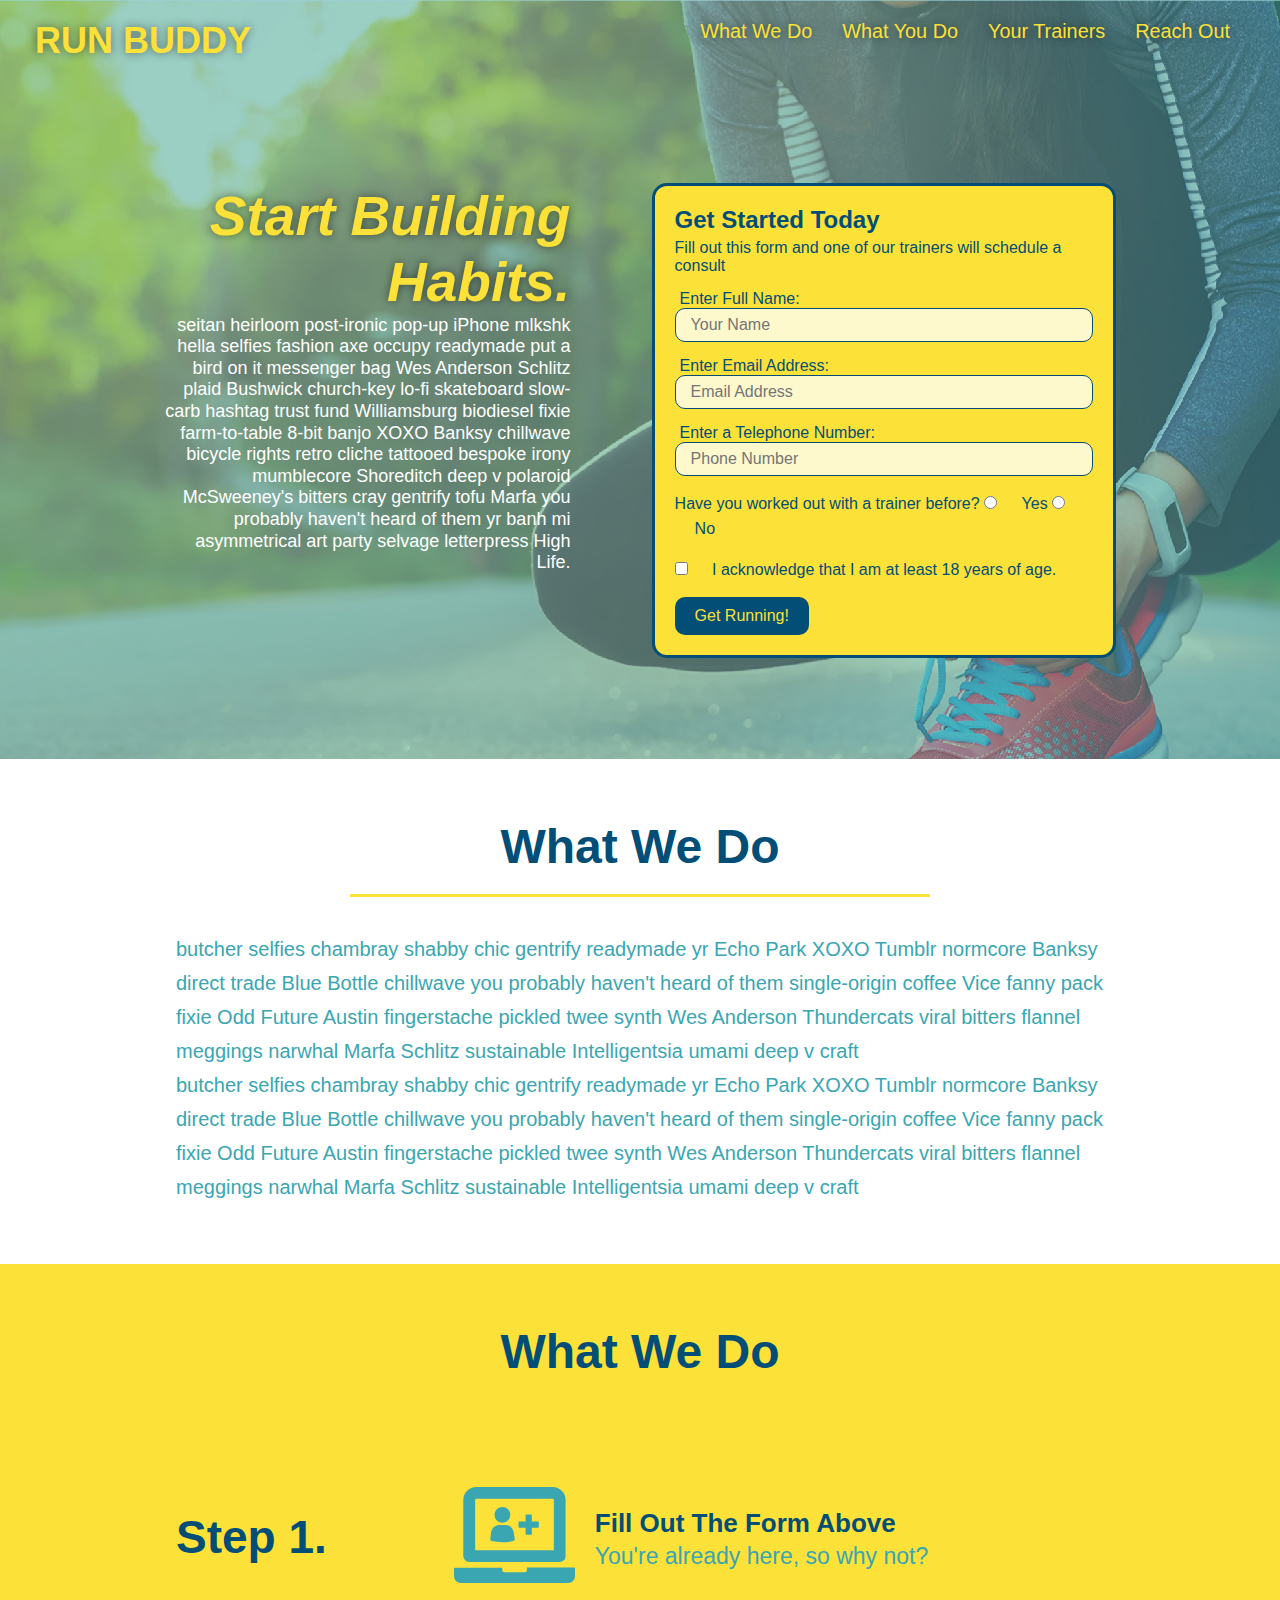
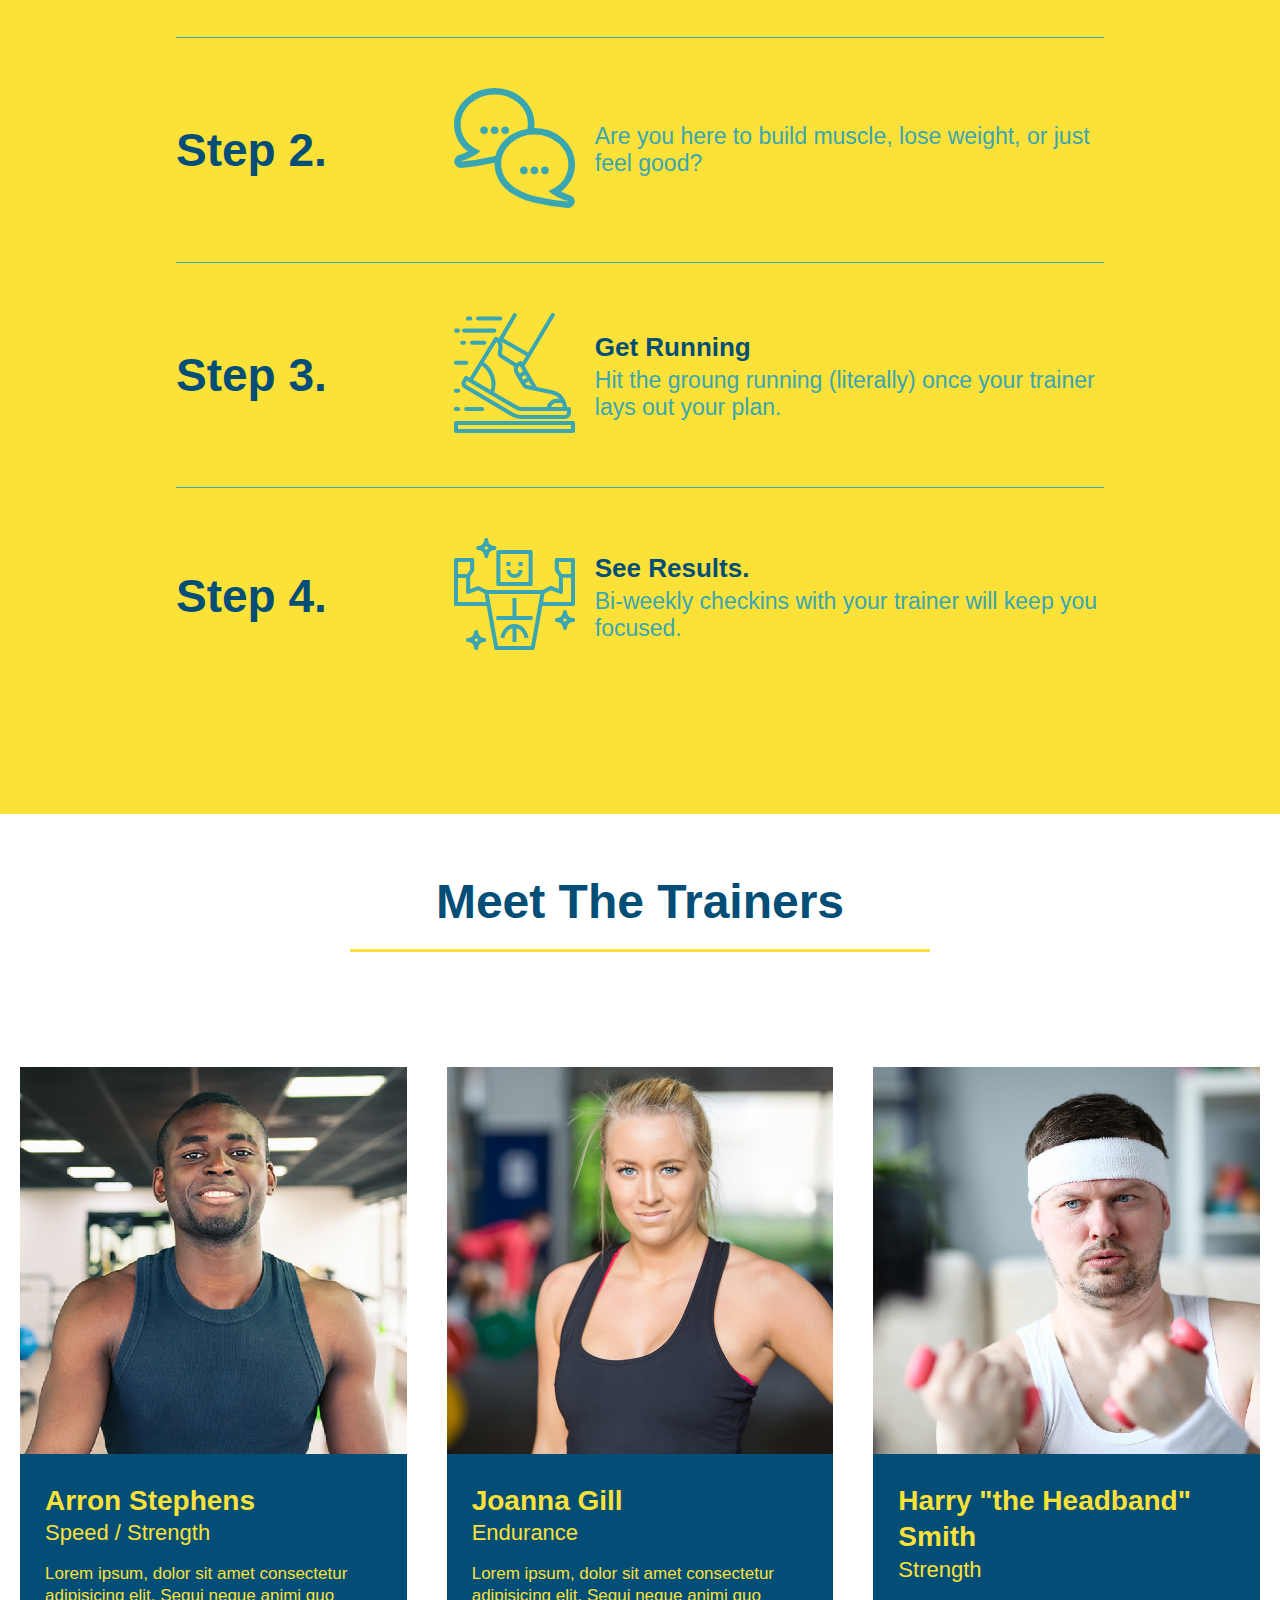
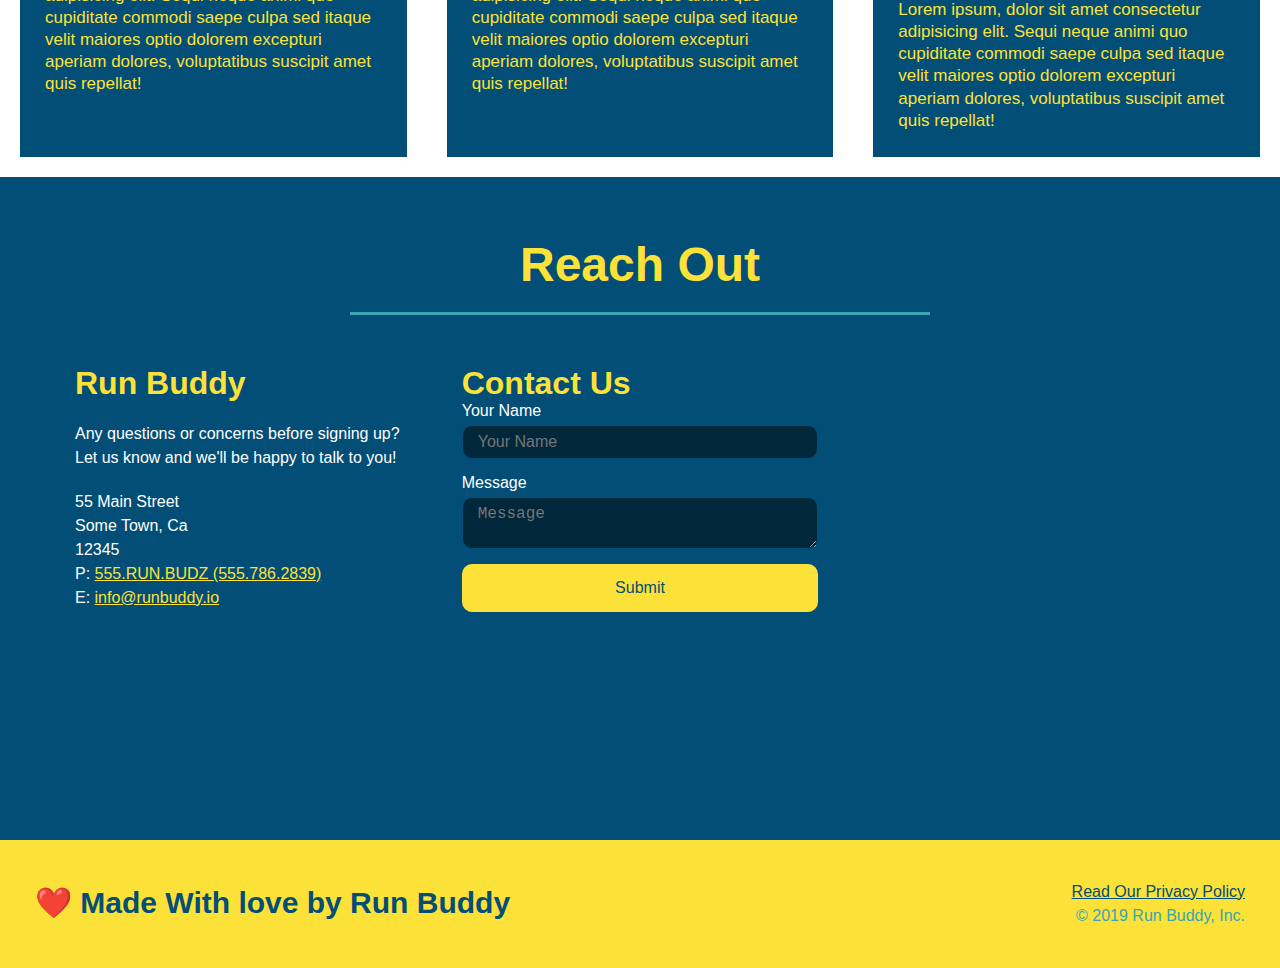
<file: index.html>
<!DOCTYPE html> 
<html lang="en">
    <head>
        <meta charset="UTF-8" />
        <title>Run Buddy</title>
        <link rel="stylesheet" href="./assets/css/style.css" />
        <meta name="viewport" content="width=device-width, initial-scale=1.0" />
    </head>
    <body>
        <header>
        <h1>
            <a href="#top">RUN BUDDY</a>
        </h1>
        <nav>
            <ul>
                <li>
                    <a href="#what-we-do">What We Do</a>
                </li>
                <li>
                    <a href="#what-you-do">What You Do</a>
                </li>
                <li>
                    <a href="#your-trainers">Your Trainers</a>
                </li>
                <li>
                    <a href="#reach-out">Reach Out</a>
                </li>
            </ul>
        </nav>
        </header>
<!--Hero Box Section-->
        <section class="hero">
            <div class="hero-cta">
                <div class="flex-row">
                    <h2>Start Building Habits.</h2>
                </div>
                <p>
                    seitan heirloom post-ironic pop-up iPhone mlkshk hella selfies fashion axe occupy readymade put a bird on it messenger bag Wes Anderson Schlitz plaid Bushwick church-key lo-fi skateboard slow-carb hashtag trust fund Williamsburg biodiesel fixie farm-to-table 8-bit banjo XOXO Banksy chillwave bicycle rights retro cliche tattooed bespoke irony mumblecore Shoreditch deep v polaroid McSweeney's bitters cray gentrify tofu Marfa you probably haven't heard of them yr banh mi asymmetrical art party selvage letterpress High Life.
                </p>
            </div>
            <div class="hero-form">
                <h3>Get Started Today</h3>
                <p>Fill out this form and one of our trainers will schedule a consult</p>
                <form>
                    <label for="name">Enter Full Name:</label>
                    <input type="text" placeholder="Your Name" name="name" id="name" class="form-input">

                    <label for="email">Enter Email Address:</label>
                    <input type="email" placeholder="Email Address" name="email" id="email" class="form-input">

                    <label for="phone">Enter a Telephone Number:</label>
                    <input type="tel" placeholder="Phone Number" name="phone" id="phone" class="form-input">
                    <p>
                        Have you worked out with a trainer before?
                        <span class="radio-wrapper">
                          <input type="radio" name="trainer-confirm" id="trainer-yes" />
                          <label for="trainer-yes">Yes</label>
                        </span>
                        <span class="radio-wrapper">
                          <input type="radio" name="trainer-confirm" id="trainer-no" />
                          <label for="trainer-no">No</label>
                        </span>
                      </p>
                      <p>
                        <span class="checkbox-wrapper">
                          <input type="checkbox" name="age-confirm" id="checkbox" />
                          <label for="checkbox">I acknowledge that I am at least 18 years of age.</label>
                        </span>
                      </p>
                    <button type="submit">
                        Get Running!
                    </button>
                </form>
            </div>
        </section>
<!--What We Do Section--> 
        <section id="what-we-do" class="intro">
            <div class="flex-row">
                <h2 class="section-title primary-border">What We Do</h2>
            </div>
            <div class="flex-row">
                <p>
                    butcher selfies chambray shabby chic gentrify readymade yr Echo Park XOXO Tumblr normcore Banksy direct trade Blue Bottle chillwave you probably haven't heard of them single-origin coffee Vice fanny pack fixie Odd Future Austin fingerstache pickled twee synth Wes Anderson Thundercats viral bitters flannel meggings narwhal Marfa Schlitz sustainable Intelligentsia umami deep v craft
                </p>
            </div>
            <p>
                butcher selfies chambray shabby chic gentrify readymade yr Echo Park XOXO Tumblr normcore Banksy direct trade Blue Bottle chillwave you probably haven't heard of them single-origin coffee Vice fanny pack fixie Odd Future Austin fingerstache pickled twee synth Wes Anderson Thundercats viral bitters flannel meggings narwhal Marfa Schlitz sustainable Intelligentsia umami deep v craft
            </p>
        </section>
<!--What You Do Section-->
        <section id="what-you-do" class="steps">
            <div class="flex-row">
                <h2 class="section-title primary-border">What We Do</h2> 
            </div>          
            <div class="step">
                <h3>Step 1.</h3>
                <div class="step-info">
                  <div class="step-img">
                    <img src="./assets/images/step-1.svg" alt="" />
                  </div>
                  <div class="step-text">
                    <h4>Fill Out The Form Above</h4>
                    <p>You're already here, so why not?</p>
                  </div>
                </div>
              </div>
            
            <div class="step">
                <h3>Step 2.</h3>
                <div class="step-info">
                    <div class="step-img">
                        <img src="./assets/images/step-2.svg" alt="" />
                    </div>
                    <div class="step-text">
                        <p>Are you here to build muscle, lose weight, or just feel good?</p>
                    </div>
                </div>
            </div>
            <div class="step">
                <h3>Step 3.</h3>
                <div class="step-info">
                    <div class="step-img">
                        <img src="./assets/images/step-3.svg" alt="" />
                    </div>
                    <div class="step-text">
                        <h4>Get Running</h4>
                        <p>Hit the groung running (literally) once your trainer lays out your plan.</p>
                    </div>
                </div>
            </div>

            <div class="step">
                <h3>Step 4.</h3>
                <div class="step-info">
                    <div class="step-img">
                        <img src="./assets/images/step-4.svg" alt="" />
                    </div>
                    <div class="step-text">
                        <h4>See Results.</h4>
                        <p>Bi-weekly checkins with your trainer will keep you focused.</p>
                    </div>
                </div>
            </div>
        </section>
<!--Meet the Trainers Section-->
        <section id="your-trainers">
            <div class="flex-row">
            <h2 class="section-title primary-border">Meet The Trainers</h2>
            </div>
        </section>
<!--First Trainer-->
        <div class="trainers">
            <article class="trainer">
            <img src="./assets/images/trainer-1.jpg" alt="Arron Stephens in his workout clothes, ready to pump iron" />
            <div class="trainer-bio ">
              <h3 class="trainer-name">Arron Stephens</h3>
              <h4 class="trainer-role">Speed / Strength</h4>
              <p>
                Lorem ipsum, dolor sit amet consectetur adipisicing elit. Sequi neque animi quo cupiditate commodi saepe culpa sed
                itaque velit maiores optio dolorem excepturi aperiam dolores, voluptatibus suscipit amet quis repellat!
              </p>
            </div>
          </article>
<!--Second Trainer-->
          <article class="trainer">
        <img src="./assets/images/trainer-2.jpg" alt="Joanna Gill cooling off after a workout" />
            <div class="trainer-bio">
              <h3 class="trainer-name">Joanna Gill</h3>
              <h4 class="trainer-role">Endurance</h4>
              <p>
                Lorem ipsum, dolor sit amet consectetur adipisicing elit. Sequi neque animi quo cupiditate commodi saepe culpa sed
                itaque velit maiores optio dolorem excepturi aperiam dolores, voluptatibus suscipit amet quis repellat!
              </p>
            </div>
           
          </article>
<!--Third Trainer-->
          <article class="trainer">
            <img src="./assets/images/trainer-3.jpg" alt="Harry Smith wearing a headband and lifting comically small pink weights" />
            <div class="trainer-bio">
              <h3 class="trainer-name">Harry "the Headband" Smith</h3>
              <h4 class="trainer-role">Strength</h4>
              <p>
                Lorem ipsum, dolor sit amet consectetur adipisicing elit. Sequi neque animi quo cupiditate commodi saepe culpa sed
                itaque velit maiores optio dolorem excepturi aperiam dolores, voluptatibus suscipit amet quis repellat!
              </p>
            </div>
          </article>
        </div>
<!--Reach Out Section-->        
        <section id="reach-out" class="contact">
            <div class="flex-row">
            <h2 class="section-title secondary-border">Reach Out</h2>
            </div>
            <div class="contact-info">
                <div>
                  <h3>Run Buddy</h3>
                  <p>
                    Any questions or concerns before signing up?
                    <br />
                    Let us know and we'll be happy to talk to you!
                  </p>
              
                  <address>
                    55 Main Street <br />
                    Some Town, Ca <br />
                    12345 <br />
                    P: <a href="tel:555.786.2839">555.RUN.BUDZ (555.786.2839)</a><br />
                    E: <a href="mailto://info@runbuddy.io">info@runbuddy.io</a>
                  </address>
              
                </div>
              
                <div class="contact-form">
                  <h3>Contact Us</h3>
                  <form>
                    <label for="contact-name">Your Name</label>
                    <input type="text" id="contact-name" placeholder="Your Name" />
              
                    <label for="contact-message">Message</label>
                    <textarea id="contact-message" placeholder="Message"></textarea>
              
                    <button type="submit">Submit</button>
                  </form>
                </div>
              
                <iframe
                  src="https://www.google.com/maps/embed?pb=!1m14!1m12!1m3!1d12182.30520634488!2d-74.0652613!3d40.2407219!2m3!1f0!2f0!3f0!3m2!1i1024!2i768!4f13.1!5e0!3m2!1sen!2sus!4v1561060983193!5m2!1sen!2sus"
                  frameborder="0" style="border:0" allowfullscreen></iframe>
              
              </div>
    </section>

        <footer>
            <div class="flex-row">
            <h2>❤️ Made With love by Run Buddy</h2>
            </div>
            <div>
                <a href="./privacy-policy.html">Read Our Privacy Policy</a><br />
                &copy; 2019 Run Buddy, Inc.
            </div>
        </footer>

    </body>
</html>
</file>
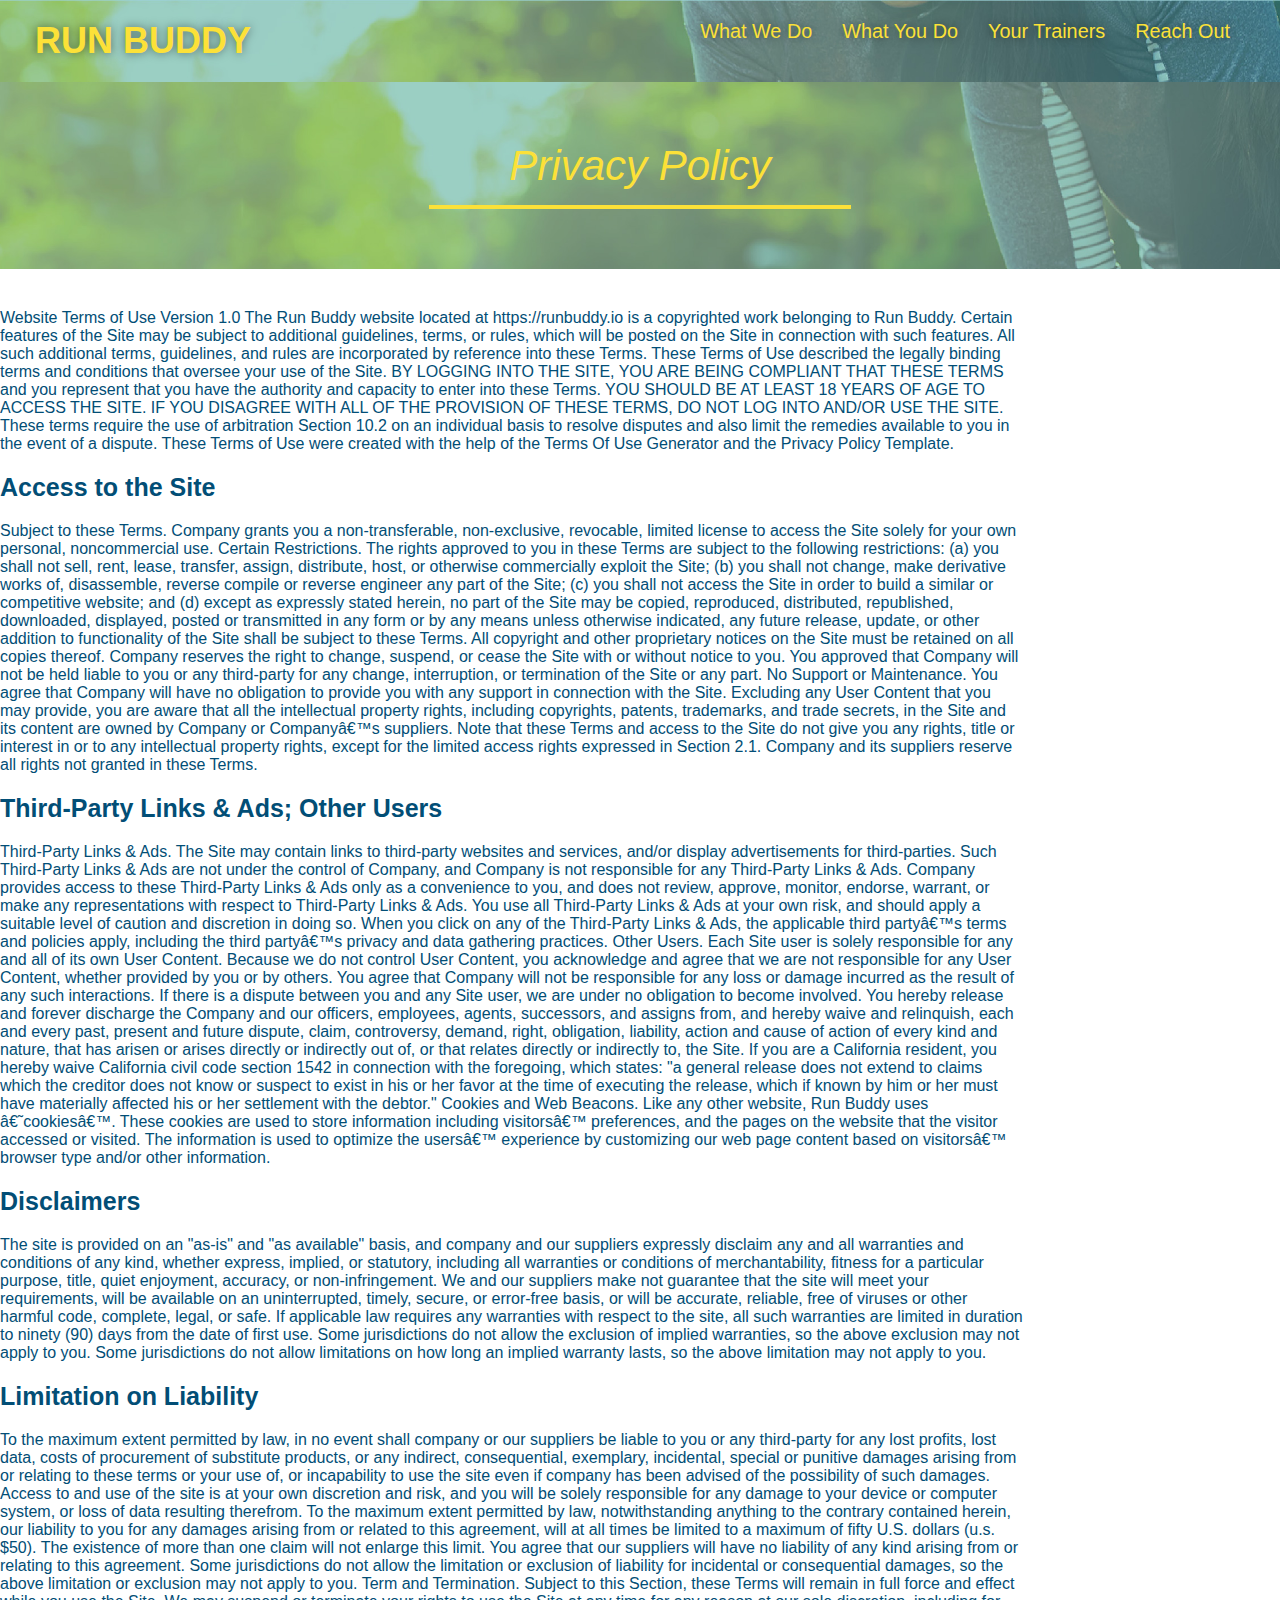
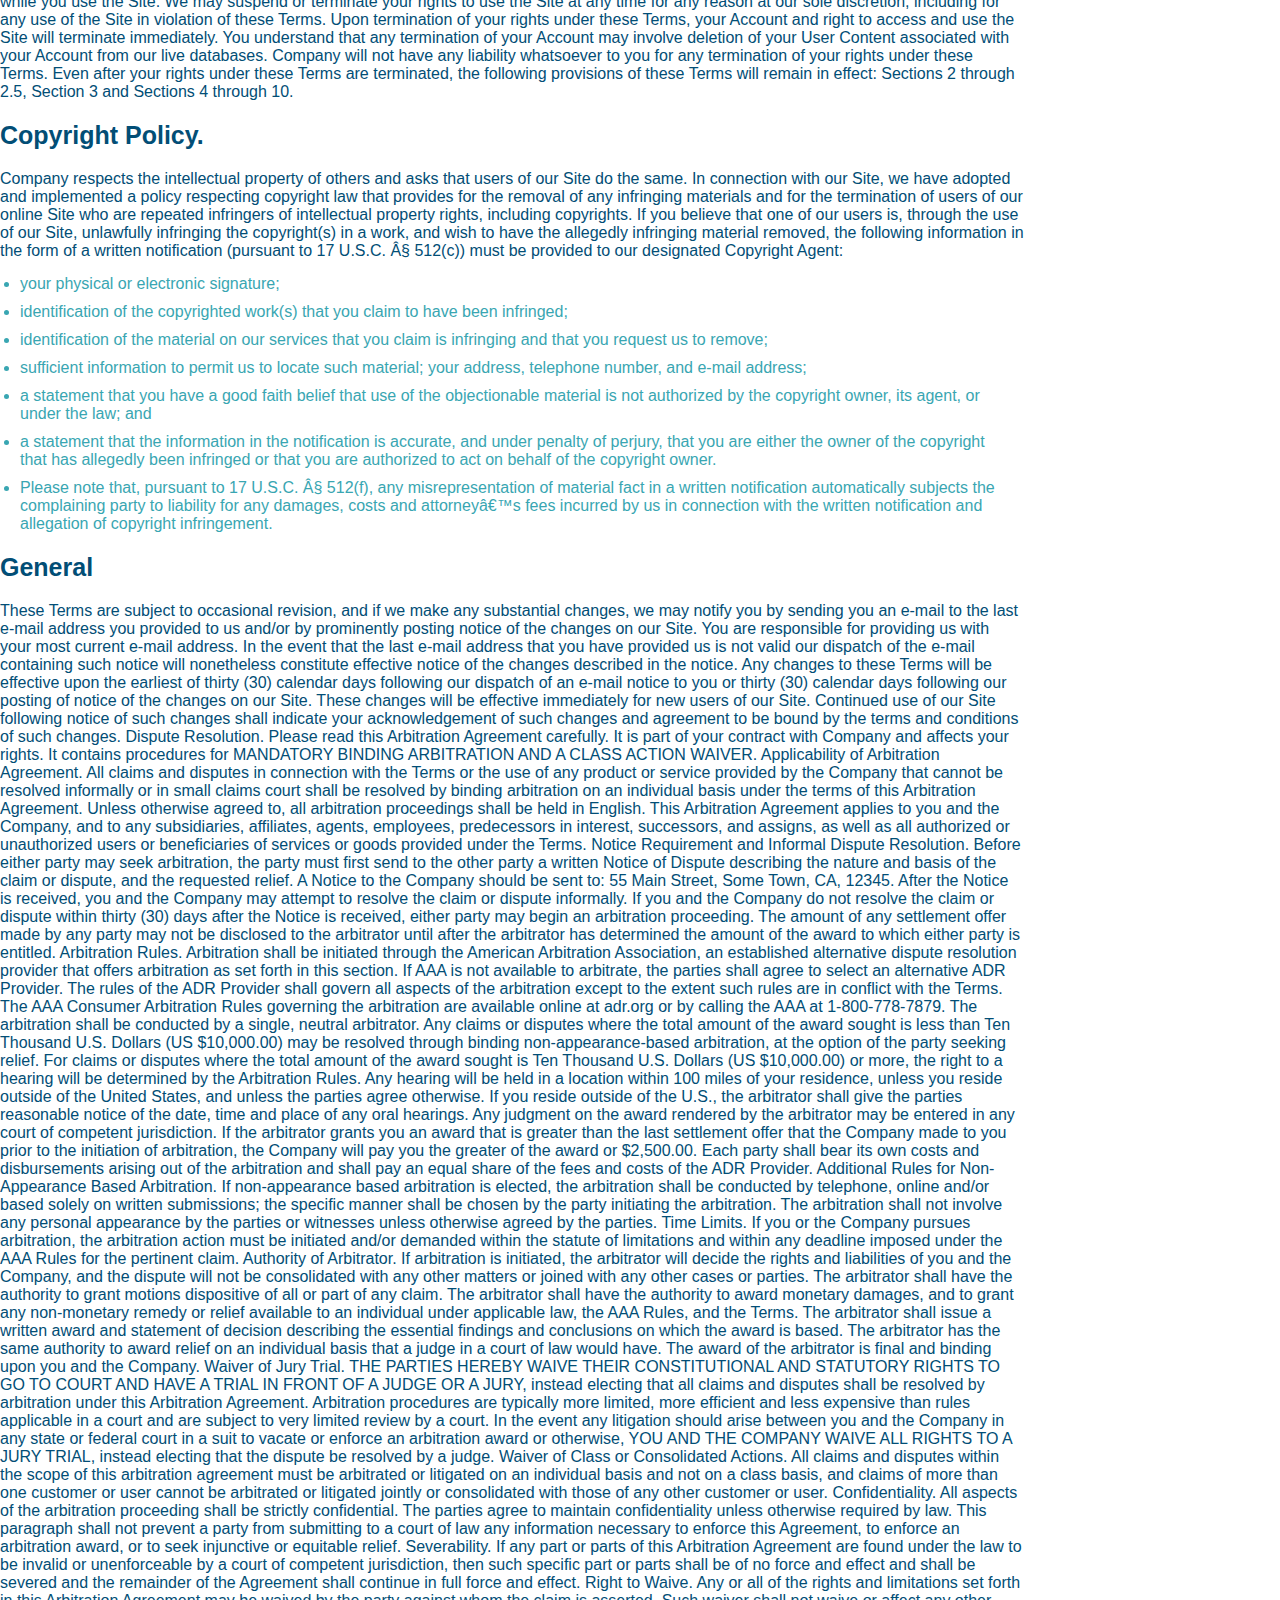
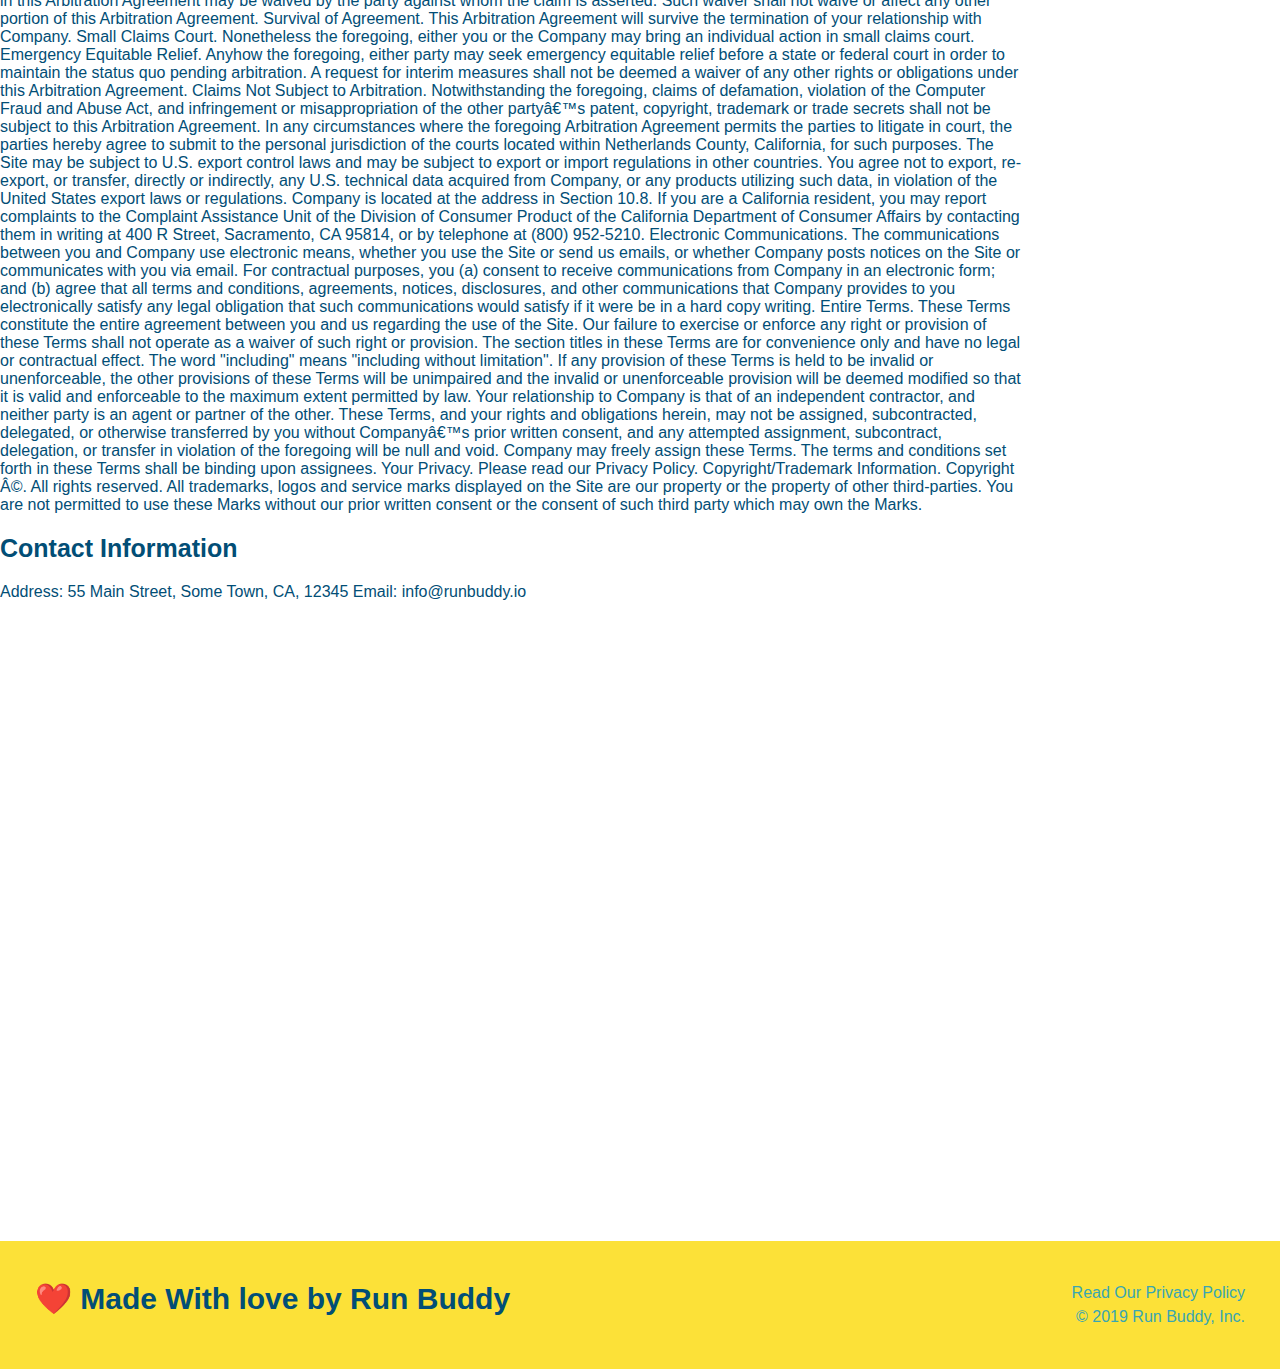
<file: privacy-policy.html>
<html lang="en">
  <head>
    <meta charset="UTF-8" />
    <title>Privacy Policy - Run Buddy</title>
    
    <link rel="stylesheet" href="./assets/css/style.css" />
    <link rel="stylesheet" href="./assets/css/secondary-style.css" />
    <meta name="viewport" content="width=device-width, initial-scale=1.0" />

</head>
  <body>
    <header>
        <h1>
            <a href="./index.html#top">RUN BUDDY</a>
        </h1>
        <nav>
            <ul>
                <li>
                    <a href="./index.html#what-we-do">What We Do</a>
                </li>
                <li>
                    <a href="./index.html#what-you-do">What You Do</a>
                </li>
                <li>
                    <a href="./index.html#your-trainers">Your Trainers</a>
                </li>
                <li>
                    <a href="./index.html#reach-out">Reach Out</a>
                </li>
            </ul>
        </nav>
        </header>

        <section class="hero">
            <h2 class="page-title">
              Privacy Policy
            </h2>
          </section>
          <article class="secondary-content">
            Website Terms of Use

            Version 1.0
            
            The Run Buddy website located at https://runbuddy.io is a copyrighted work belonging to Run Buddy. Certain features of the Site may be subject to additional guidelines, terms, or rules, which will be posted on the Site in connection with such features.
            
            All such additional terms, guidelines, and rules are incorporated by reference into these Terms.
            
            These Terms of Use described the legally binding terms and conditions that oversee your use of the Site. BY LOGGING INTO THE SITE, YOU ARE BEING COMPLIANT THAT THESE TERMS and you represent that you have the authority and capacity to enter into these Terms. YOU SHOULD BE AT LEAST 18 YEARS OF AGE TO ACCESS THE SITE. IF YOU DISAGREE WITH ALL OF THE PROVISION OF THESE TERMS, DO NOT LOG INTO AND/OR USE THE SITE.
            
            These terms require the use of arbitration Section 10.2 on an individual basis to resolve disputes and also limit the remedies available to you in the event of a dispute. These Terms of Use were created with the help of the Terms Of Use Generator and the Privacy Policy Template.
            
            <h3>Access to the Site</h3>
            Subject to these Terms. Company grants you a non-transferable, non-exclusive, revocable, limited license to access the Site solely for your own personal, noncommercial use.
            
            Certain Restrictions. The rights approved to you in these Terms are subject to the following restrictions: (a) you shall not sell, rent, lease, transfer, assign, distribute, host, or otherwise commercially exploit the Site; (b) you shall not change, make derivative works of, disassemble, reverse compile or reverse engineer any part of the Site; (c) you shall not access the Site in order to build a similar or competitive website; and (d) except as expressly stated herein, no part of the Site may be copied, reproduced, distributed, republished, downloaded, displayed, posted or transmitted in any form or by any means unless otherwise indicated, any future release, update, or other addition to functionality of the Site shall be subject to these Terms. All copyright and other proprietary notices on the Site must be retained on all copies thereof.
            
            Company reserves the right to change, suspend, or cease the Site with or without notice to you. You approved that Company will not be held liable to you or any third-party for any change, interruption, or termination of the Site or any part.
            
            No Support or Maintenance. You agree that Company will have no obligation to provide you with any support in connection with the Site.
            
            Excluding any User Content that you may provide, you are aware that all the intellectual property rights, including copyrights, patents, trademarks, and trade secrets, in the Site and its content are owned by Company or Companyâ€™s suppliers. Note that these Terms and access to the Site do not give you any rights, title or interest in or to any intellectual property rights, except for the limited access rights expressed in Section 2.1. Company and its suppliers reserve all rights not granted in these Terms.
            
            <h3>Third-Party Links & Ads; Other Users</h3>
            Third-Party Links & Ads. The Site may contain links to third-party websites and services, and/or display advertisements for third-parties. Such Third-Party Links & Ads are not under the control of Company, and Company is not responsible for any Third-Party Links & Ads. Company provides access to these Third-Party Links & Ads only as a convenience to you, and does not review, approve, monitor, endorse, warrant, or make any representations with respect to Third-Party Links & Ads. You use all Third-Party Links & Ads at your own risk, and should apply a suitable level of caution and discretion in doing so. When you click on any of the Third-Party Links & Ads, the applicable third partyâ€™s terms and policies apply, including the third partyâ€™s privacy and data gathering practices.
            
            Other Users. Each Site user is solely responsible for any and all of its own User Content. Because we do not control User Content, you acknowledge and agree that we are not responsible for any User Content, whether provided by you or by others. You agree that Company will not be responsible for any loss or damage incurred as the result of any such interactions. If there is a dispute between you and any Site user, we are under no obligation to become involved.
            
            You hereby release and forever discharge the Company and our officers, employees, agents, successors, and assigns from, and hereby waive and relinquish, each and every past, present and future dispute, claim, controversy, demand, right, obligation, liability, action and cause of action of every kind and nature, that has arisen or arises directly or indirectly out of, or that relates directly or indirectly to, the Site. If you are a California resident, you hereby waive California civil code section 1542 in connection with the foregoing, which states: "a general release does not extend to claims which the creditor does not know or suspect to exist in his or her favor at the time of executing the release, which if known by him or her must have materially affected his or her settlement with the debtor."
            
            Cookies and Web Beacons. Like any other website, Run Buddy uses â€˜cookiesâ€™. These cookies are used to store information including visitorsâ€™ preferences, and the pages on the website that the visitor accessed or visited. The information is used to optimize the usersâ€™ experience by customizing our web page content based on visitorsâ€™ browser type and/or other information.
            
            <h3>Disclaimers</h3>
            The site is provided on an "as-is" and "as available" basis, and company and our suppliers expressly disclaim any and all warranties and conditions of any kind, whether express, implied, or statutory, including all warranties or conditions of merchantability, fitness for a particular purpose, title, quiet enjoyment, accuracy, or non-infringement. We and our suppliers make not guarantee that the site will meet your requirements, will be available on an uninterrupted, timely, secure, or error-free basis, or will be accurate, reliable, free of viruses or other harmful code, complete, legal, or safe. If applicable law requires any warranties with respect to the site, all such warranties are limited in duration to ninety (90) days from the date of first use.
            
            Some jurisdictions do not allow the exclusion of implied warranties, so the above exclusion may not apply to you. Some jurisdictions do not allow limitations on how long an implied warranty lasts, so the above limitation may not apply to you.
            
            <h3>Limitation on Liability</h3>
            To the maximum extent permitted by law, in no event shall company or our suppliers be liable to you or any third-party for any lost profits, lost data, costs of procurement of substitute products, or any indirect, consequential, exemplary, incidental, special or punitive damages arising from or relating to these terms or your use of, or incapability to use the site even if company has been advised of the possibility of such damages. Access to and use of the site is at your own discretion and risk, and you will be solely responsible for any damage to your device or computer system, or loss of data resulting therefrom.
            
            To the maximum extent permitted by law, notwithstanding anything to the contrary contained herein, our liability to you for any damages arising from or related to this agreement, will at all times be limited to a maximum of fifty U.S. dollars (u.s. $50). The existence of more than one claim will not enlarge this limit. You agree that our suppliers will have no liability of any kind arising from or relating to this agreement.
            
            Some jurisdictions do not allow the limitation or exclusion of liability for incidental or consequential damages, so the above limitation or exclusion may not apply to you.
            
            Term and Termination. Subject to this Section, these Terms will remain in full force and effect while you use the Site. We may suspend or terminate your rights to use the Site at any time for any reason at our sole discretion, including for any use of the Site in violation of these Terms. Upon termination of your rights under these Terms, your Account and right to access and use the Site will terminate immediately. You understand that any termination of your Account may involve deletion of your User Content associated with your Account from our live databases. Company will not have any liability whatsoever to you for any termination of your rights under these Terms. Even after your rights under these Terms are terminated, the following provisions of these Terms will remain in effect: Sections 2 through 2.5, Section 3 and Sections 4 through 10.
            
            <h3>Copyright Policy.</h3>
            Company respects the intellectual property of others and asks that users of our Site do the same. In connection with our Site, we have adopted and implemented a policy respecting copyright law that provides for the removal of any infringing materials and for the termination of users of our online Site who are repeated infringers of intellectual property rights, including copyrights. If you believe that one of our users is, through the use of our Site, unlawfully infringing the copyright(s) in a work, and wish to have the allegedly infringing material removed, the following information in the form of a written notification (pursuant to 17 U.S.C. Â§ 512(c)) must be provided to our designated Copyright Agent:
            <ul>
            <li>your physical or electronic signature;</li>
            <li>identification of the copyrighted work(s) that you claim to have been infringed;</li>
            <li>identification of the material on our services that you claim is infringing and that you request us to remove;</li>
            <li>sufficient information to permit us to locate such material; your address, telephone number, and e-mail address;</li>
            <li>a statement that you have a good faith belief that use of the objectionable material is not authorized by the copyright owner, its agent, or under the law; and</li>
            <li>a statement that the information in the notification is accurate, and under penalty of perjury, that you are either the owner of the copyright that has allegedly been infringed or that you are authorized to act on behalf of the copyright owner.</li>
            <li>Please note that, pursuant to 17 U.S.C. Â§ 512(f), any misrepresentation of material fact in a written notification automatically subjects the complaining party to liability for any damages, costs and attorneyâ€™s fees incurred by us in connection with the written notification and allegation of copyright infringement.</li>
            </ul>
            <h3>General</h3>
            These Terms are subject to occasional revision, and if we make any substantial changes, we may notify you by sending you an e-mail to the last e-mail address you provided to us and/or by prominently posting notice of the changes on our Site. You are responsible for providing us with your most current e-mail address. In the event that the last e-mail address that you have provided us is not valid our dispatch of the e-mail containing such notice will nonetheless constitute effective notice of the changes described in the notice. Any changes to these Terms will be effective upon the earliest of thirty (30) calendar days following our dispatch of an e-mail notice to you or thirty (30) calendar days following our posting of notice of the changes on our Site. These changes will be effective immediately for new users of our Site. Continued use of our Site following notice of such changes shall indicate your acknowledgement of such changes and agreement to be bound by the terms and conditions of such changes. Dispute Resolution. Please read this Arbitration Agreement carefully. It is part of your contract with Company and affects your rights. It contains procedures for MANDATORY BINDING ARBITRATION AND A CLASS ACTION WAIVER.
            
            Applicability of Arbitration Agreement. All claims and disputes in connection with the Terms or the use of any product or service provided by the Company that cannot be resolved informally or in small claims court shall be resolved by binding arbitration on an individual basis under the terms of this Arbitration Agreement. Unless otherwise agreed to, all arbitration proceedings shall be held in English. This Arbitration Agreement applies to you and the Company, and to any subsidiaries, affiliates, agents, employees, predecessors in interest, successors, and assigns, as well as all authorized or unauthorized users or beneficiaries of services or goods provided under the Terms.
            
            Notice Requirement and Informal Dispute Resolution. Before either party may seek arbitration, the party must first send to the other party a written Notice of Dispute describing the nature and basis of the claim or dispute, and the requested relief. A Notice to the Company should be sent to: 55 Main Street, Some Town, CA, 12345. After the Notice is received, you and the Company may attempt to resolve the claim or dispute informally. If you and the Company do not resolve the claim or dispute within thirty (30) days after the Notice is received, either party may begin an arbitration proceeding. The amount of any settlement offer made by any party may not be disclosed to the arbitrator until after the arbitrator has determined the amount of the award to which either party is entitled.
            
            Arbitration Rules. Arbitration shall be initiated through the American Arbitration Association, an established alternative dispute resolution provider that offers arbitration as set forth in this section. If AAA is not available to arbitrate, the parties shall agree to select an alternative ADR Provider. The rules of the ADR Provider shall govern all aspects of the arbitration except to the extent such rules are in conflict with the Terms. The AAA Consumer Arbitration Rules governing the arbitration are available online at adr.org or by calling the AAA at 1-800-778-7879. The arbitration shall be conducted by a single, neutral arbitrator. Any claims or disputes where the total amount of the award sought is less than Ten Thousand U.S. Dollars (US $10,000.00) may be resolved through binding non-appearance-based arbitration, at the option of the party seeking relief. For claims or disputes where the total amount of the award sought is Ten Thousand U.S. Dollars (US $10,000.00) or more, the right to a hearing will be determined by the Arbitration Rules. Any hearing will be held in a location within 100 miles of your residence, unless you reside outside of the United States, and unless the parties agree otherwise. If you reside outside of the U.S., the arbitrator shall give the parties reasonable notice of the date, time and place of any oral hearings. Any judgment on the award rendered by the arbitrator may be entered in any court of competent jurisdiction. If the arbitrator grants you an award that is greater than the last settlement offer that the Company made to you prior to the initiation of arbitration, the Company will pay you the greater of the award or $2,500.00. Each party shall bear its own costs and disbursements arising out of the arbitration and shall pay an equal share of the fees and costs of the ADR Provider.
            
            Additional Rules for Non-Appearance Based Arbitration. If non-appearance based arbitration is elected, the arbitration shall be conducted by telephone, online and/or based solely on written submissions; the specific manner shall be chosen by the party initiating the arbitration. The arbitration shall not involve any personal appearance by the parties or witnesses unless otherwise agreed by the parties.
            
            Time Limits. If you or the Company pursues arbitration, the arbitration action must be initiated and/or demanded within the statute of limitations and within any deadline imposed under the AAA Rules for the pertinent claim.
            
            Authority of Arbitrator. If arbitration is initiated, the arbitrator will decide the rights and liabilities of you and the Company, and the dispute will not be consolidated with any other matters or joined with any other cases or parties. The arbitrator shall have the authority to grant motions dispositive of all or part of any claim. The arbitrator shall have the authority to award monetary damages, and to grant any non-monetary remedy or relief available to an individual under applicable law, the AAA Rules, and the Terms. The arbitrator shall issue a written award and statement of decision describing the essential findings and conclusions on which the award is based. The arbitrator has the same authority to award relief on an individual basis that a judge in a court of law would have. The award of the arbitrator is final and binding upon you and the Company.
            
            Waiver of Jury Trial. THE PARTIES HEREBY WAIVE THEIR CONSTITUTIONAL AND STATUTORY RIGHTS TO GO TO COURT AND HAVE A TRIAL IN FRONT OF A JUDGE OR A JURY, instead electing that all claims and disputes shall be resolved by arbitration under this Arbitration Agreement. Arbitration procedures are typically more limited, more efficient and less expensive than rules applicable in a court and are subject to very limited review by a court. In the event any litigation should arise between you and the Company in any state or federal court in a suit to vacate or enforce an arbitration award or otherwise, YOU AND THE COMPANY WAIVE ALL RIGHTS TO A JURY TRIAL, instead electing that the dispute be resolved by a judge.
            
            Waiver of Class or Consolidated Actions. All claims and disputes within the scope of this arbitration agreement must be arbitrated or litigated on an individual basis and not on a class basis, and claims of more than one customer or user cannot be arbitrated or litigated jointly or consolidated with those of any other customer or user.
            
            Confidentiality. All aspects of the arbitration proceeding shall be strictly confidential. The parties agree to maintain confidentiality unless otherwise required by law. This paragraph shall not prevent a party from submitting to a court of law any information necessary to enforce this Agreement, to enforce an arbitration award, or to seek injunctive or equitable relief.
            
            Severability. If any part or parts of this Arbitration Agreement are found under the law to be invalid or unenforceable by a court of competent jurisdiction, then such specific part or parts shall be of no force and effect and shall be severed and the remainder of the Agreement shall continue in full force and effect.
            
            Right to Waive. Any or all of the rights and limitations set forth in this Arbitration Agreement may be waived by the party against whom the claim is asserted. Such waiver shall not waive or affect any other portion of this Arbitration Agreement.
            
            Survival of Agreement. This Arbitration Agreement will survive the termination of your relationship with Company.
            
            Small Claims Court. Nonetheless the foregoing, either you or the Company may bring an individual action in small claims court.
            
            Emergency Equitable Relief. Anyhow the foregoing, either party may seek emergency equitable relief before a state or federal court in order to maintain the status quo pending arbitration. A request for interim measures shall not be deemed a waiver of any other rights or obligations under this Arbitration Agreement.
            
            Claims Not Subject to Arbitration. Notwithstanding the foregoing, claims of defamation, violation of the Computer Fraud and Abuse Act, and infringement or misappropriation of the other partyâ€™s patent, copyright, trademark or trade secrets shall not be subject to this Arbitration Agreement.
            
            In any circumstances where the foregoing Arbitration Agreement permits the parties to litigate in court, the parties hereby agree to submit to the personal jurisdiction of the courts located within Netherlands County, California, for such purposes.
            
            The Site may be subject to U.S. export control laws and may be subject to export or import regulations in other countries. You agree not to export, re-export, or transfer, directly or indirectly, any U.S. technical data acquired from Company, or any products utilizing such data, in violation of the United States export laws or regulations.
            
            Company is located at the address in Section 10.8. If you are a California resident, you may report complaints to the Complaint Assistance Unit of the Division of Consumer Product of the California Department of Consumer Affairs by contacting them in writing at 400 R Street, Sacramento, CA 95814, or by telephone at (800) 952-5210.
            
            Electronic Communications. The communications between you and Company use electronic means, whether you use the Site or send us emails, or whether Company posts notices on the Site or communicates with you via email. For contractual purposes, you (a) consent to receive communications from Company in an electronic form; and (b) agree that all terms and conditions, agreements, notices, disclosures, and other communications that Company provides to you electronically satisfy any legal obligation that such communications would satisfy if it were be in a hard copy writing.
            
            Entire Terms. These Terms constitute the entire agreement between you and us regarding the use of the Site. Our failure to exercise or enforce any right or provision of these Terms shall not operate as a waiver of such right or provision. The section titles in these Terms are for convenience only and have no legal or contractual effect. The word "including" means "including without limitation". If any provision of these Terms is held to be invalid or unenforceable, the other provisions of these Terms will be unimpaired and the invalid or unenforceable provision will be deemed modified so that it is valid and enforceable to the maximum extent permitted by law. Your relationship to Company is that of an independent contractor, and neither party is an agent or partner of the other. These Terms, and your rights and obligations herein, may not be assigned, subcontracted, delegated, or otherwise transferred by you without Companyâ€™s prior written consent, and any attempted assignment, subcontract, delegation, or transfer in violation of the foregoing will be null and void. Company may freely assign these Terms. The terms and conditions set forth in these Terms shall be binding upon assignees.
            
            Your Privacy. Please read our Privacy Policy.
            
            Copyright/Trademark Information. Copyright Â©. All rights reserved. All trademarks, logos and service marks displayed on the Site are our property or the property of other third-parties. You are not permitted to use these Marks without our prior written consent or the consent of such third party which may own the Marks.
            
            <h3>Contact Information</h3>
            Address: 55 Main Street, Some Town, CA, 12345
            
            Email: info@runbuddy.io
          </article>

        <footer>
            <h2>❤️ Made With love by Run Buddy</h2>
            <div>
                Read Our Privacy Policy<br />
                &copy; 2019 Run Buddy, Inc.
            </div>
        </footer>
  </body>
</html>
</file>
<file: assets/css/style.css>
*{
    margin: 0;
    padding: 0;
    box-sizing: border-box;
}

:root {
    --primary-color: #fce138;
    --secondary-color: #024e76;
    --tertiary-color: #39a6b2;
  }
  
/*Header Style Start*/
header {
    padding: 20px 35px;
    background-color: #39a6b2;
    display: flex;
    justify-content: space-between;
    flex-wrap: wrap;
    position: sticky;
    top: 0;
    background-image: url("../images/hero-bg.jpg");
    background-size: cover;
    background-position: center;
    background-attachment: fixed;
    background-position: 80%;
    z-index: 9999;

}

header a {
    text-decoration: none;
    color: #fce138;
}

header nav ul li a{
    padding: 10px 15px;
    font-weight: lighter;
    font-size: 1.55vw;
    text-shadow: 0 0 10px rgba(0, 0, 0, 0.5);
}

header nav ul {
    display: flex;
    flex-wrap: wrap;
    justify-content: space-between;
    align-items: center;
    list-style: none;
}

header h1 {
    font-weight: bold;
    font-size: 36px;
    color: #fce138;
    margin: 0;
    text-shadow: 0 0 10px rgba(0, 0, 0, 0.5);
}

/*Hero Style Starts*/
.hero {
    background-image: url("../images/hero-bg.jpg");
    background-size: cover;
    background-position: center;
    display: flex;
    justify-content: center;
    flex-wrap: wrap;
    align-items: flex-start;
    background-attachment: fixed;
    background-position: 80%;
}

.hero-cta {
    width: 35%;
    text-align: right;
    margin: 3.5%;
    color: #fff;
    font-size: 18px;
    line-height: 1.2;
}

.hero-cta h2 {
    font-style: italic;
    font-size: 55px;
    color: #fce138;
    text-shadow: 0 0 10px rgba(0, 0, 0, 0.5);
}

.hero-form {
    border: solid 3px #024e76;
    background-color: #fce138;
    padding: 20px;
    color: #024e76;
    width: 40%;
    margin: 3.5%;
    border-radius: 15px;
}


.hero-form h3 {
    font-size: 24px;
    margin: 0px;
}

.hero-form p {
    margin: 5px 0 15px 0;
}

.form-input {
    border: 1px solid #024e76;
    display: block;
    padding: 7px 15px;
    font-size: 16px;
    color: #024e76;
    width: 100%;
    margin-bottom: 15px;
    border-radius: 10px;
    background-color: rgba(255,255,255, 0.75);
  }

.hero-form label {
    margin: 0 5px;
}

.hero-form button {
    color: #fce138;
    background-color: #024e76;
    border: none;
    padding: 10px 20px;
    font-size: 16px;
    border-radius: 10px;
}

body {
    color: #39a6b2;
    font-family: helvetica, Arial, sans-serif;
}

.section-title {
    padding-bottom: 20px;
    text-align: center;
    margin: 0 auto 35px auto;
    width: 50%;
    font-size: 48px;
    color: #024e76;
    border-bottom: 3px solid;
  }
  
  .primary-border {
    border-color: #fce138;
  }
  
  .secondary-border {
    border-color: #39a6b2;
  }

/*What We Do Section*/
.intro p {
   line-height: 1.7;
   color: #39a6b2;
   width: 80%;
   font-size: 20px;
   margin: 0 auto;
}

/*What You Do Section*/
.steps {
    background: #fce138;
}

.step {
    margin: 50px auto;
    padding-bottom: 50px;
    width: 80%;
    border-bottom: 1px solid #39a6b2;
    display: flex;
    flex-wrap: wrap;
    align-items: center;
    justify-content: space-between;
}

.step-info {
    flex: 2 70%;
    display: flex;
    flex-wrap: wrap;
    align-items: center;
}

.step-img {
    flex: 1 12%;
    margin-right: 20px;    
}

.step-img img {
    max-width: 100%;
}
  
.step-text {
    flex: 12;
}

.step h3 {
    color: #024e76;
    font-size: 46px;
    flex: 1 30%;
}

.step-text h4 {
    font-size: 26px;
    line-height: 1.5;
    color: #024e76;
}

.step-text p {
    color: #39a6b2;
    font-size: 23px;
}

/*Trainers Section*/
.trainers {
    width: 100%;
    margin: 0 auto;
    display: flex;
    flex-wrap: wrap;
    justify-content: space-around;
  }

.trainer {
    margin: 20px;
    background: #024e76;
    color: #fce138;
    flex: 1;
}

.trainer img {
    width: 100%;
}
  
.trainer-bio {
    padding: 25px;
    line-height: 1.3;
}

.text-left {
    text-align: left;
}
  
.text-right {
    text-align: right;
}

.trainer-bio h3 {
    font-size: 28px;
}
  
.trainer-bio h4 {
    font-weight: lighter;
    font-size: 22px;
    margin-bottom: 15px;
}
  
.trainer-bio p {
    font-size: 17px;
}

/* REACH OUT STYLES START */
.contact {
    background: #024e76;
}

.contact-info {
    display: flex;
    justify-content: space-between;
    flex-wrap: wrap;
}

.contact-info > * {
    flex: 1;
    margin: 15px;
}

.contact h2 {
    color: #fce138;
}

.contact-info iframe {
    height: 400px;
}

.contact-info div {
    color: white;
}

.contact-info h3 {
    color: #fce138;
    font-size: 32px;
}
  
.contact-info p, .contact-info address {
    margin: 20px 0;
    line-height: 1.5;
    font-size: 16px;
    font-style: normal;
}
  
.contact-info a {
    color: #fce138;
}

.contact-form input, .contact-form textarea {
    border: 1px solid #024e76;
    display: block;
    padding: 7px 15px;
    font-size: 16px;
    color: #024e76;
    width: 100%;
    margin-bottom: 15px;
    margin-top: 5px;
    border-radius: 10px;
}

.contact-form button {
    width: 100%;
    border: none;
    background: #fce138;
    color: #024e76;
    text-align: center;
    padding: 15px 0;
    font-size: 16px;
    border-radius: 10px;
}
  

/*Footer Style Starts*/
footer {
    background-color: #fce138;
    width: 100%;
    padding: 40px 35px;
    display: flex;
    justify-content: space-between;
    flex-wrap: wrap; 
}

footer h2 {
    color: #024e76;
    font-size: 30px;
    margin: 0;
}

footer div {
    line-height: 1.5;
    text-align: right;
}

footer a {
    color: #024e76;
}

section{
    padding: 60px;
}

/*Privacy Policy Page*/
.page-title {
    color: #fce138;
    display: inline-block;
    border-bottom: 4px solid #fce138;
    padding: 0 80px 15px 80px;
    font-weight: normal;
    font-size: 42px;
    font-style: italic;
}

/*flex style*/
.flex-row {
    display: flex;
}

/*psuedo-classes*/
header nav ul li a:hover {
    background: #fce138;
    color: #024e76;
    border-radius: 15px;
    text-shadow: none;
  }
  
  .hero-form button:hover {
    background-color: #39a6b2;  
  }
  
  .contact-form button:hover {
    color: #fce138;
    background: #39a6b2;
  }

  .form-input:focus {
    background-color: rgba(255,255,255, 1);
    outline: none;
  }

  .contact-form input, .contact-form textarea {
    background-color: rgba(0, 0, 0, 0.5);
  }

  .contact-form input:focus, .contact-form textarea:focus {
    background-color: rgba(255,255,255, 1);
    outline: none;
  }

  .step:last-child {
    border-bottom: none;
  }

  .step:nth-child(even) {
      border-bottom: 1px solid #39a6b2;
  }

  .checkbox-wrapper label, .radio-wrapper label {
    position: relative;
    left: 10px;
    margin: 10px;
    line-height: 1.6;
  }

  .checkbox-wrapper label::after{
      transform: rotate(-58deg);
  }

  .radio-wrapper label::before {
    border-radius: 50%;
  }

  .radio-wrapper label::after {
      background-image: radial-gradient(circle, #39a6b2, #024e76);
    }

    .checkbox-wrapper input + label::after, 
    .radio-wrapper input + label::after {
      content: none;
    }
    
    .checkbox-wrapper input:checked + label::after, 
    .radio-wrapper input:checked + label::after {
      content: "";
    }

/*media queries*/
/* MEDIA QUERY FOR SMALLER DESKTOP SCREENS AND SMALLER */
@media screen and (max-width: 980px) {
    header {
        padding-bottom: 0;
        justify-content: center;
        position: relative;
      }
    
      header h1 {
        width: 100%;
        text-align: center;
      }
    
      header nav ul {
        margin-top: 20px;
        width: 100%;
        justify-content: center;
      }
    
      header nav ul li a {
        font-size: 20px;
      }

      .hero-cta, .hero-form {
        width: 100%;
      }
      
      .hero-cta {
        text-align: center;
      }

      .section-title {
        width: 80%;
      }
      
      .trainer {
        flex: 0 70%;
      }
      
      .contact-info iframe{
        flex: 1 100%;
      }
    
      footer h2, footer div {
        text-align: center;
        width: 100%;
      }
  }
  
  /* MEDIA QUERY FOR TABLETS AND SMALLER */
  @media screen and (max-width: 768px) {
    section {
        padding: 30px 15px;
      }
    
      .step h3 {
        flex: 1 100%;
        text-align: center;
      }
    
      .step-info {
        flex: 2 100%;
        text-align: center;
        justify-content: center;
      }
    
      .step-img {
        flex: 0 32%;
        margin-right: 0;
        margin-top: 15px;
        margin-bottom: 15px;
      }
    
      .step-text {
        flex: 100%;  
      }
    
  }
  
  /* MEDIA QUERY FOR MOBILE PHONES AND SMALLER */
  @media screen and (max-width: 575px) {
    .hero-form button {
        width: 100%;
      }
    
      .section-title {
        width: 95%;
      }
    
      .intro p {
        width: 100%;
      }
    
      .trainer {
        flex: 0 100%;
      }
    
      .contact-info {
        text-align: center;
      }
    
      .contact-info > * {
        flex: 0 100%;
      }
      .contact-form {
        order: 3;
      }
  }
</file>
<file: assets/css/secondary-style.css>
.hero {
    background-size: cover;
    background-position: bottom;
    position: relative;
    height: auto;
    text-align: center;
    margin-bottom: 40px;
}

.secondary-content {
    width: 80%;
    margin-bottom: 50%;    
    color: #024e76;
}

.secondary-content h3 {
    font-size: 25px;
    margin: 20px 0 20px 0;
}

.secondary-content p {
    font-size: 16px;
    line-height: 1.5;
    margin: 20px 0 20px 0;
}

.secondary-content ul {
    margin: 15px 20px 15px 20px;
}

.secondary-content li {
    color: #39a6b2;
    margin: 10px 0 10px 0;
}
</file>
